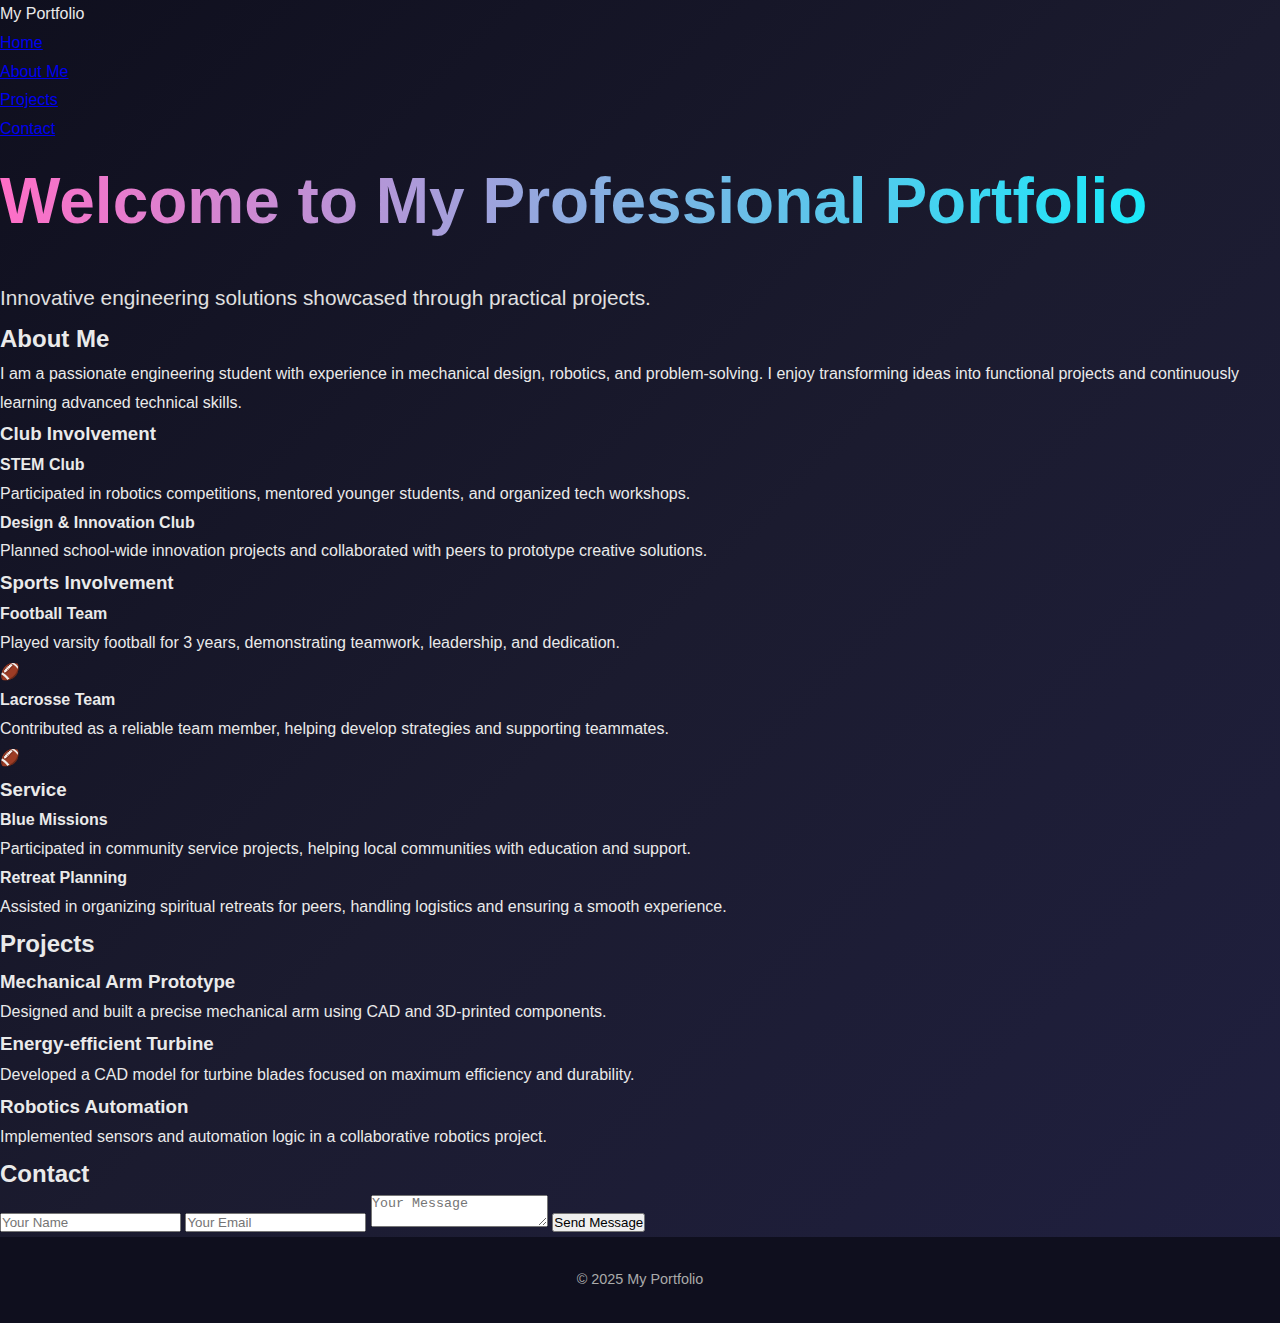
<file: index.html>
<!DOCTYPE html>
<html lang="en">
<head>
  <meta charset="UTF-8">
  <meta name="viewport" content="width=device-width, initial-scale=1.0">
  <link rel="stylesheet" href="style.css">
  <title>Engineering Portfolio</title>
</head>
<body>

  <!-- Header -->
  <header>
    <div class="logo">My Portfolio</div>
    <nav>
      <ul>
        <li><a href="#hero">Home</a></li>
        <li><a href="#about">About Me</a></li>
        <li><a href="#projects">Projects</a></li>
        <li><a href="#contact">Contact</a></li>
      </ul>
    </nav>
  </header>

  <!-- Hero Section -->
  <section id="hero">
    <div class="hero-content">
      <h1>Welcome to My Professional Portfolio</h1>
      <p>Innovative engineering solutions showcased through practical projects.</p>
    </div>
  </section>

  <!-- About Me -->
  <section id="about">
    <h2>About Me</h2>
    <p>I am a passionate engineering student with experience in mechanical design, robotics, and problem-solving. I enjoy transforming ideas into functional projects and continuously learning advanced technical skills.</p>

    <!-- Clubs -->
    <h3>Club Involvement</h3>
    <div class="about-grid">
      <div class="about-card">
        <h4>STEM Club</h4>
        <p>Participated in robotics competitions, mentored younger students, and organized tech workshops.</p>
      </div>
      <div class="about-card">
        <h4>Design & Innovation Club</h4>
        <p>Planned school-wide innovation projects and collaborated with peers to prototype creative solutions.</p>
      </div>
    </div>

    <!-- Sports -->
    <h3>Sports Involvement</h3>
    <div class="about-grid">
      <div class="about-card sports-card">
        <h4>Football Team</h4>
        <p>Played varsity football for 3 years, demonstrating teamwork, leadership, and dedication.</p>
        <div class="football-icon">🏈</div>
      </div>
      <div class="about-card sports-card">
        <h4>Lacrosse Team</h4>
        <p>Contributed as a reliable team member, helping develop strategies and supporting teammates.</p>
        <div class="football-icon">🏈</div>
      </div>
    </div>

    <!-- Service -->
    <h3>Service</h3>
    <div class="about-grid">
      <div class="about-card">
        <h4>Blue Missions</h4>
        <p>Participated in community service projects, helping local communities with education and support.</p>
      </div>
      <div class="about-card">
        <h4>Retreat Planning</h4>
        <p>Assisted in organizing spiritual retreats for peers, handling logistics and ensuring a smooth experience.</p>
      </div>
    </div>
  </section>

  <!-- Projects -->
  <section id="projects">
    <h2>Projects</h2>
    <div class="projects-grid">
      <div class="project-card">
        <h3>Mechanical Arm Prototype</h3>
        <p>Designed and built a precise mechanical arm using CAD and 3D-printed components.</p>
      </div>
      <div class="project-card">
        <h3>Energy-efficient Turbine</h3>
        <p>Developed a CAD model for turbine blades focused on maximum efficiency and durability.</p>
      </div>
      <div class="project-card">
        <h3>Robotics Automation</h3>
        <p>Implemented sensors and automation logic in a collaborative robotics project.</p>
      </div>
    </div>
  </section>

  <!-- Contact -->
  <section id="contact">
    <h2>Contact</h2>
    <form>
      <input type="text" placeholder="Your Name" required>
      <input type="email" placeholder="Your Email" required>
      <textarea placeholder="Your Message" required></textarea>
      <button><span>Send Message</span></button>
    </form>
  </section>

  <!-- Footer -->
  <footer>
    <p>&copy; 2025 My Portfolio</p>
  </footer>

</body>
</html>
</file>
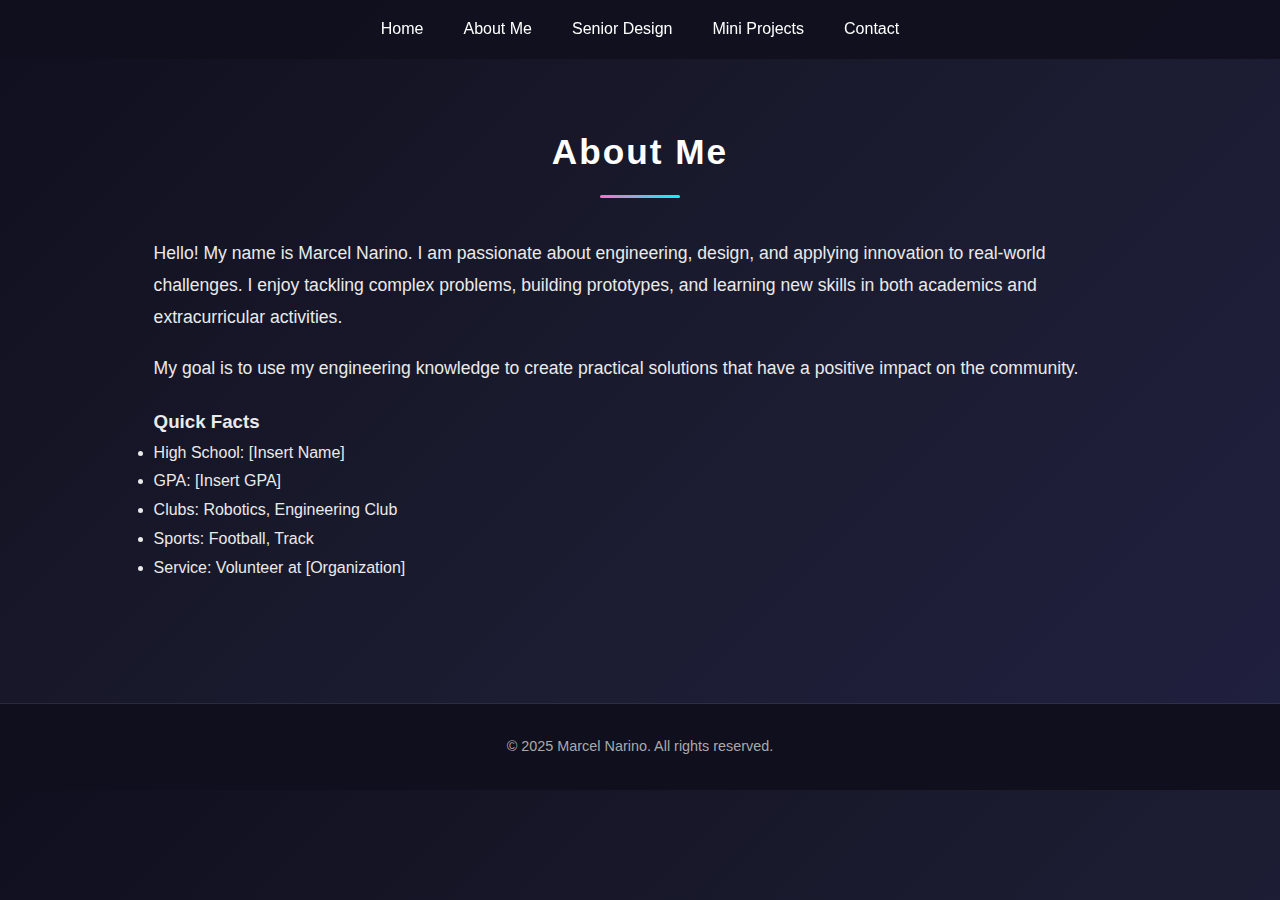
<file: about.html>
<!DOCTYPE html>
<html lang="en">
<head>
  <meta charset="UTF-8">
  <meta name="viewport" content="width=device-width, initial-scale=1.0">
  <title>About Me | Marcel Narino</title>
  <link rel="stylesheet" href="style.css">
</head>
<body>
  <!-- Navigation -->
  <nav class="navbar">
    <ul>
      <li><a href="index.html#hero">Home</a></li>
      <li><a href="index.html#about">About Me</a></li>
      <li><a href="index.html#senior-design">Senior Design</a></li>
      <li><a href="index.html#mini-fab">Mini Projects</a></li>
      <li><a href="index.html#contact">Contact</a></li>
    </ul>
  </nav>

  <!-- About Me Content -->
  <section class="content-section about-layout">
    <!-- Left Column -->
    <div class="about-left">
      <h2>About Me</h2>
      <p>Hello! My name is Marcel Narino. I am passionate about engineering, design, and applying innovation to real-world challenges. I enjoy tackling complex problems, building prototypes, and learning new skills in both academics and extracurricular activities.</p>
      <p>My goal is to use my engineering knowledge to create practical solutions that have a positive impact on the community.</p>
    </div>

    <!-- Right Column -->
    <div class="about-right">
      <h3>Quick Facts</h3>
      <ul>
        <li>High School: [Insert Name]</li>
        <li>GPA: [Insert GPA]</li>
        <li>Clubs: Robotics, Engineering Club</li>
        <li>Sports: Football, Track</li>
        <li>Service: Volunteer at [Organization]</li>
      </ul>
    </div>
  </section>

  <!-- Footer -->
  <footer>
    <p>© 2025 Marcel Narino. All rights reserved.</p>
  </footer>
</body>
</html>
</file>
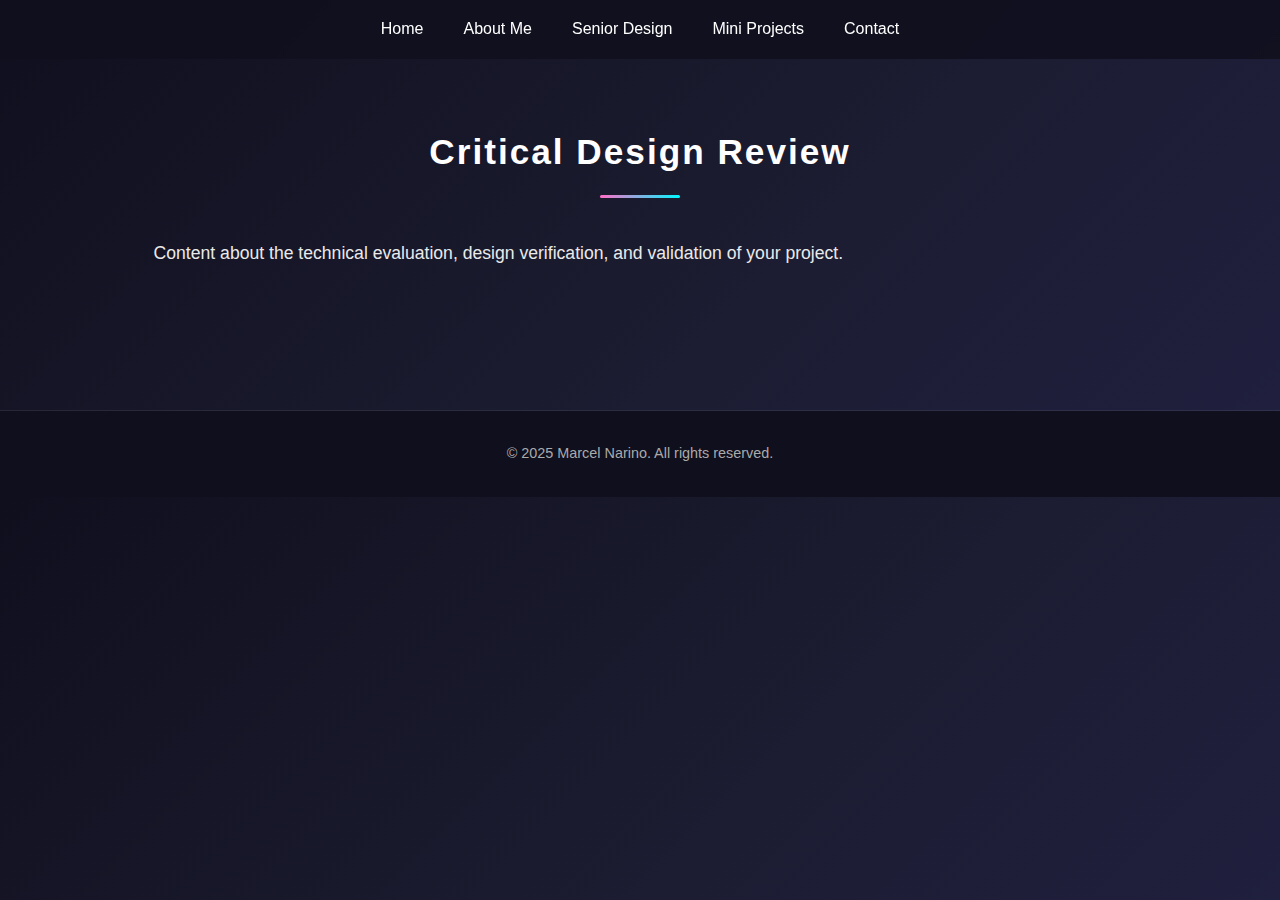
<file: cdr.html>
<!DOCTYPE html>
<html lang="en">
<head>
  <meta charset="UTF-8">
  <meta name="viewport" content="width=device-width, initial-scale=1.0">
  <title>Critical Design Review | Marcel Narino</title>
  <link rel="stylesheet" href="style.css">
</head>
<body>
  <nav class="navbar">
    <ul>
      <li><a href="index.html#hero">Home</a></li>
      <li><a href="index.html#about">About Me</a></li>
      <li><a href="index.html#senior-design">Senior Design</a></li>
      <li><a href="index.html#mini-fab">Mini Projects</a></li>
      <li><a href="index.html#contact">Contact</a></li>
    </ul>
  </nav>

  <section class="content-section">
    <h2>Critical Design Review</h2>
    <p>Content about the technical evaluation, design verification, and validation of your project.</p>
  </section>

  <footer>
    <p>© 2025 Marcel Narino. All rights reserved.</p>
  </footer>
</body>
</html>
</file>
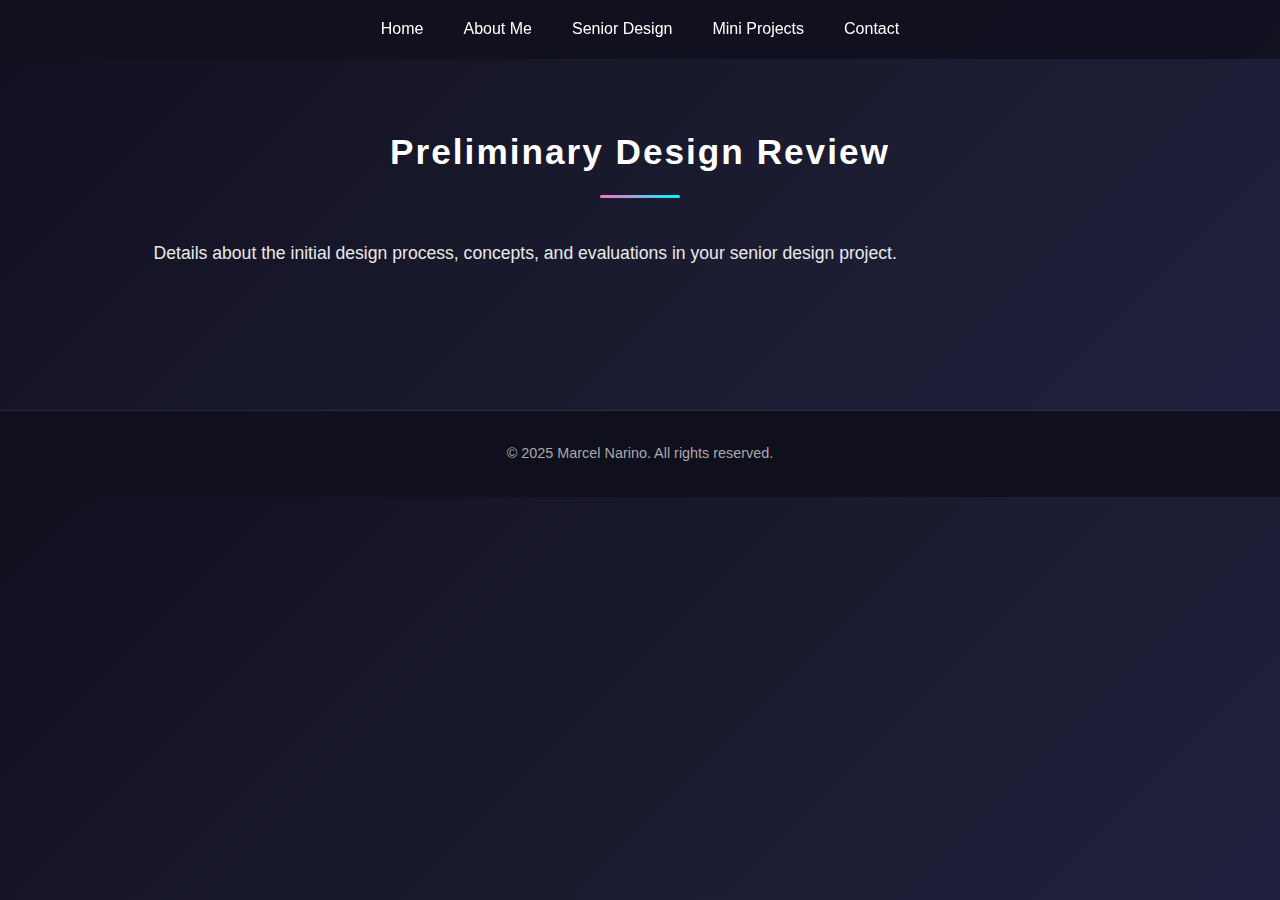
<file: pdr.html>
<!DOCTYPE html>
<html lang="en">
<head>
  <meta charset="UTF-8">
  <meta name="viewport" content="width=device-width, initial-scale=1.0">
  <title>Preliminary Design Review | Marcel Narino</title>
  <link rel="stylesheet" href="style.css">
</head>
<body>
  <nav class="navbar">
    <ul>
      <li><a href="index.html#hero">Home</a></li>
      <li><a href="index.html#about">About Me</a></li>
      <li><a href="index.html#senior-design">Senior Design</a></li>
      <li><a href="index.html#mini-fab">Mini Projects</a></li>
      <li><a href="index.html#contact">Contact</a></li>
    </ul>
  </nav>

  <section class="content-section">
    <h2>Preliminary Design Review</h2>
    <p>Details about the initial design process, concepts, and evaluations in your senior design project.</p>
  </section>

  <footer>
    <p>© 2025 Marcel Narino. All rights reserved.</p>
  </footer>
</body>
</html>
</file>
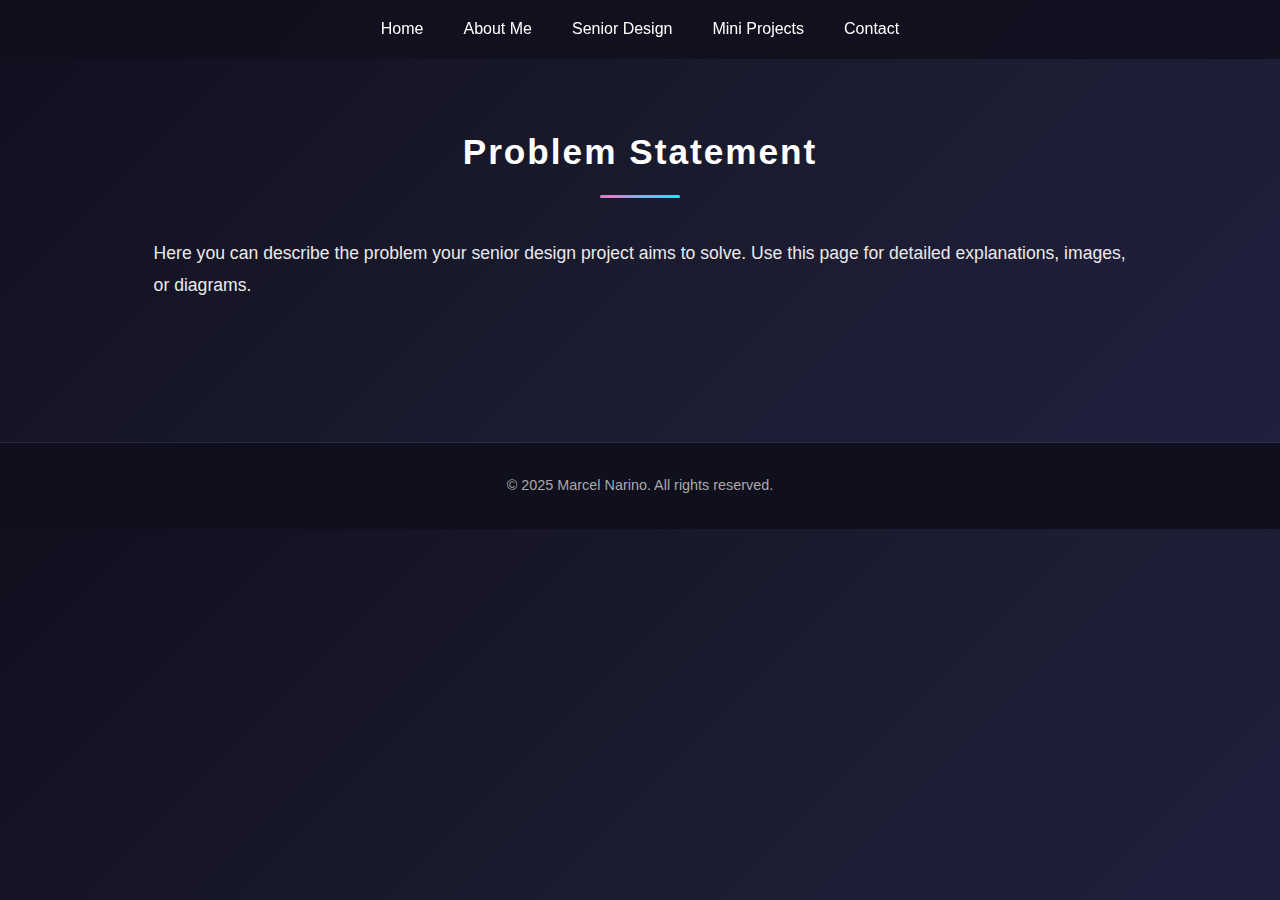
<file: problem-statement.html>
<!DOCTYPE html>
<html lang="en">
<head>
  <meta charset="UTF-8">
  <meta name="viewport" content="width=device-width, initial-scale=1.0">
  <title>Problem Statement | Marcel Narino</title>
  <link rel="stylesheet" href="style.css">
</head>
<body>
  <!-- Navigation -->
  <nav class="navbar">
    <ul>
      <li><a href="index.html#hero">Home</a></li>
      <li><a href="index.html#about">About Me</a></li>
      <li><a href="index.html#senior-design">Senior Design</a></li>
      <li><a href="index.html#mini-fab">Mini Projects</a></li>
      <li><a href="index.html#contact">Contact</a></li>
    </ul>
  </nav>

  <!-- Content -->
  <section class="content-section">
    <h2>Problem Statement</h2>
    <p>Here you can describe the problem your senior design project aims to solve. Use this page for detailed explanations, images, or diagrams.</p>
  </section>

  <!-- Footer -->
  <footer>
    <p>© 2025 Marcel Narino. All rights reserved.</p>
  </footer>
</body>
</html>
</file>
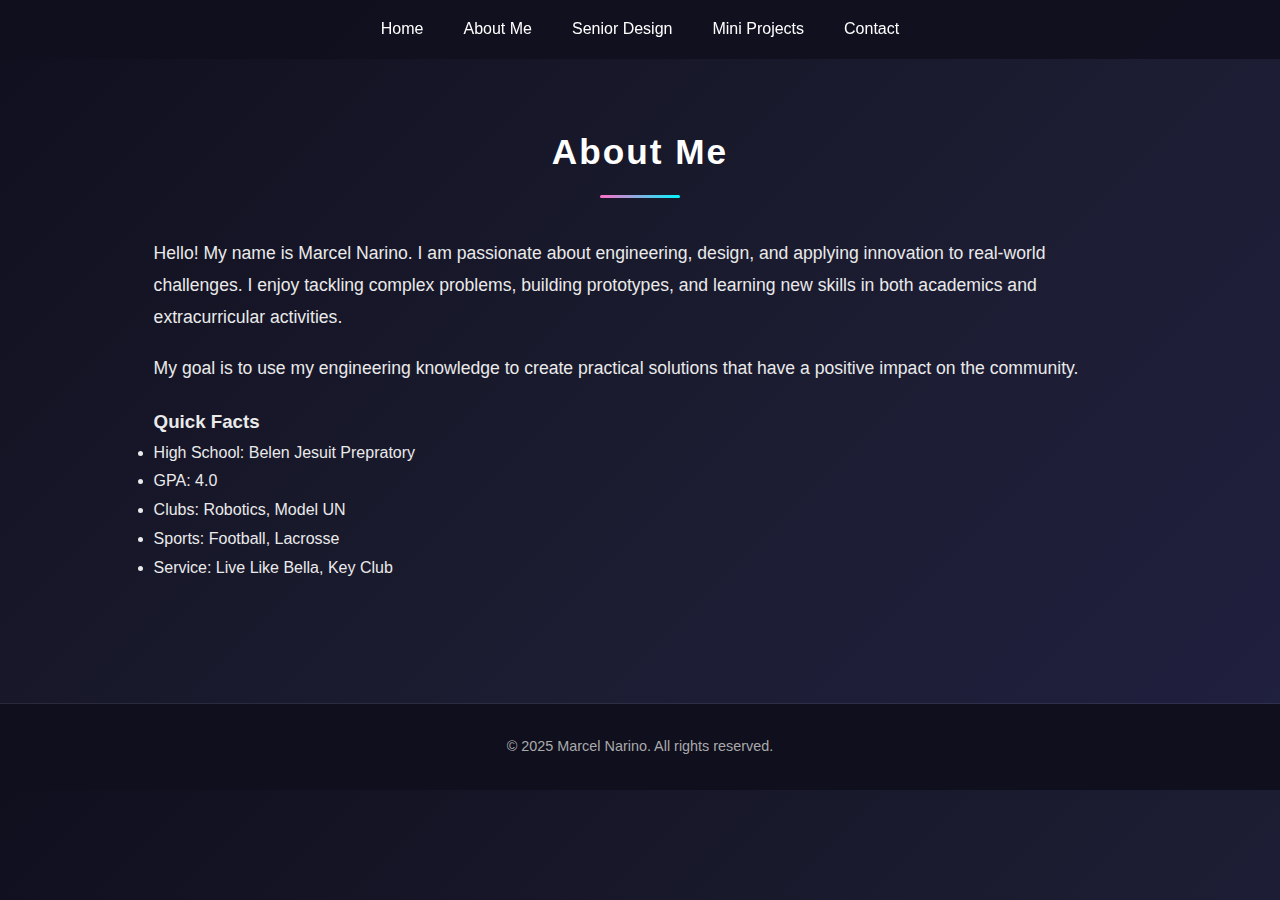
<file: assignments/about.html>
<!DOCTYPE html>
<html lang="en">
<head>
  <meta charset="UTF-8">
  <meta name="viewport" content="width=device-width, initial-scale=1.0">
  <title>About Me | Marcel Narino</title>
  <link rel="stylesheet" href="../style.css">
</head>
<body>
  <!-- Navigation -->
<nav class="navbar">
  <ul>
    <li><a href="../index.html#hero">Home</a></li>
    <li><a href="../index.html#about">About Me</a></li>
    <li><a href="../index.html#senior-design">Senior Design</a></li>
    <li><a href="../index.html#mini-fab">Mini Projects</a></li>
    <li><a href="../index.html#contact">Contact</a></li>
  </ul>
</nav>


  <!-- About Me Content -->
  <section class="content-section about-layout">
    <!-- Left Column -->
    <div class="about-left">
      <h2>About Me</h2>
      <p>Hello! My name is Marcel Narino. I am passionate about engineering, design, and applying innovation to real-world challenges. I enjoy tackling complex problems, building prototypes, and learning new skills in both academics and extracurricular activities.</p>
      <p>My goal is to use my engineering knowledge to create practical solutions that have a positive impact on the community.</p>
    </div>

    <!-- Right Column -->
    <div class="about-right">
      <h3>Quick Facts</h3>
      <ul>
        <li>High School: Belen Jesuit Prepratory</li>
        <li>GPA: 4.0 </li>
        <li>Clubs: Robotics, Model UN </li>
        <li>Sports: Football, Lacrosse</li>
        <li>Service: Live Like Bella, Key Club</li>
      </ul>
    </div>
  </section>

  <!-- Footer -->
  <footer>
    <p>© 2025 Marcel Narino. All rights reserved.</p>
  </footer>
</body>
</html>
</file>
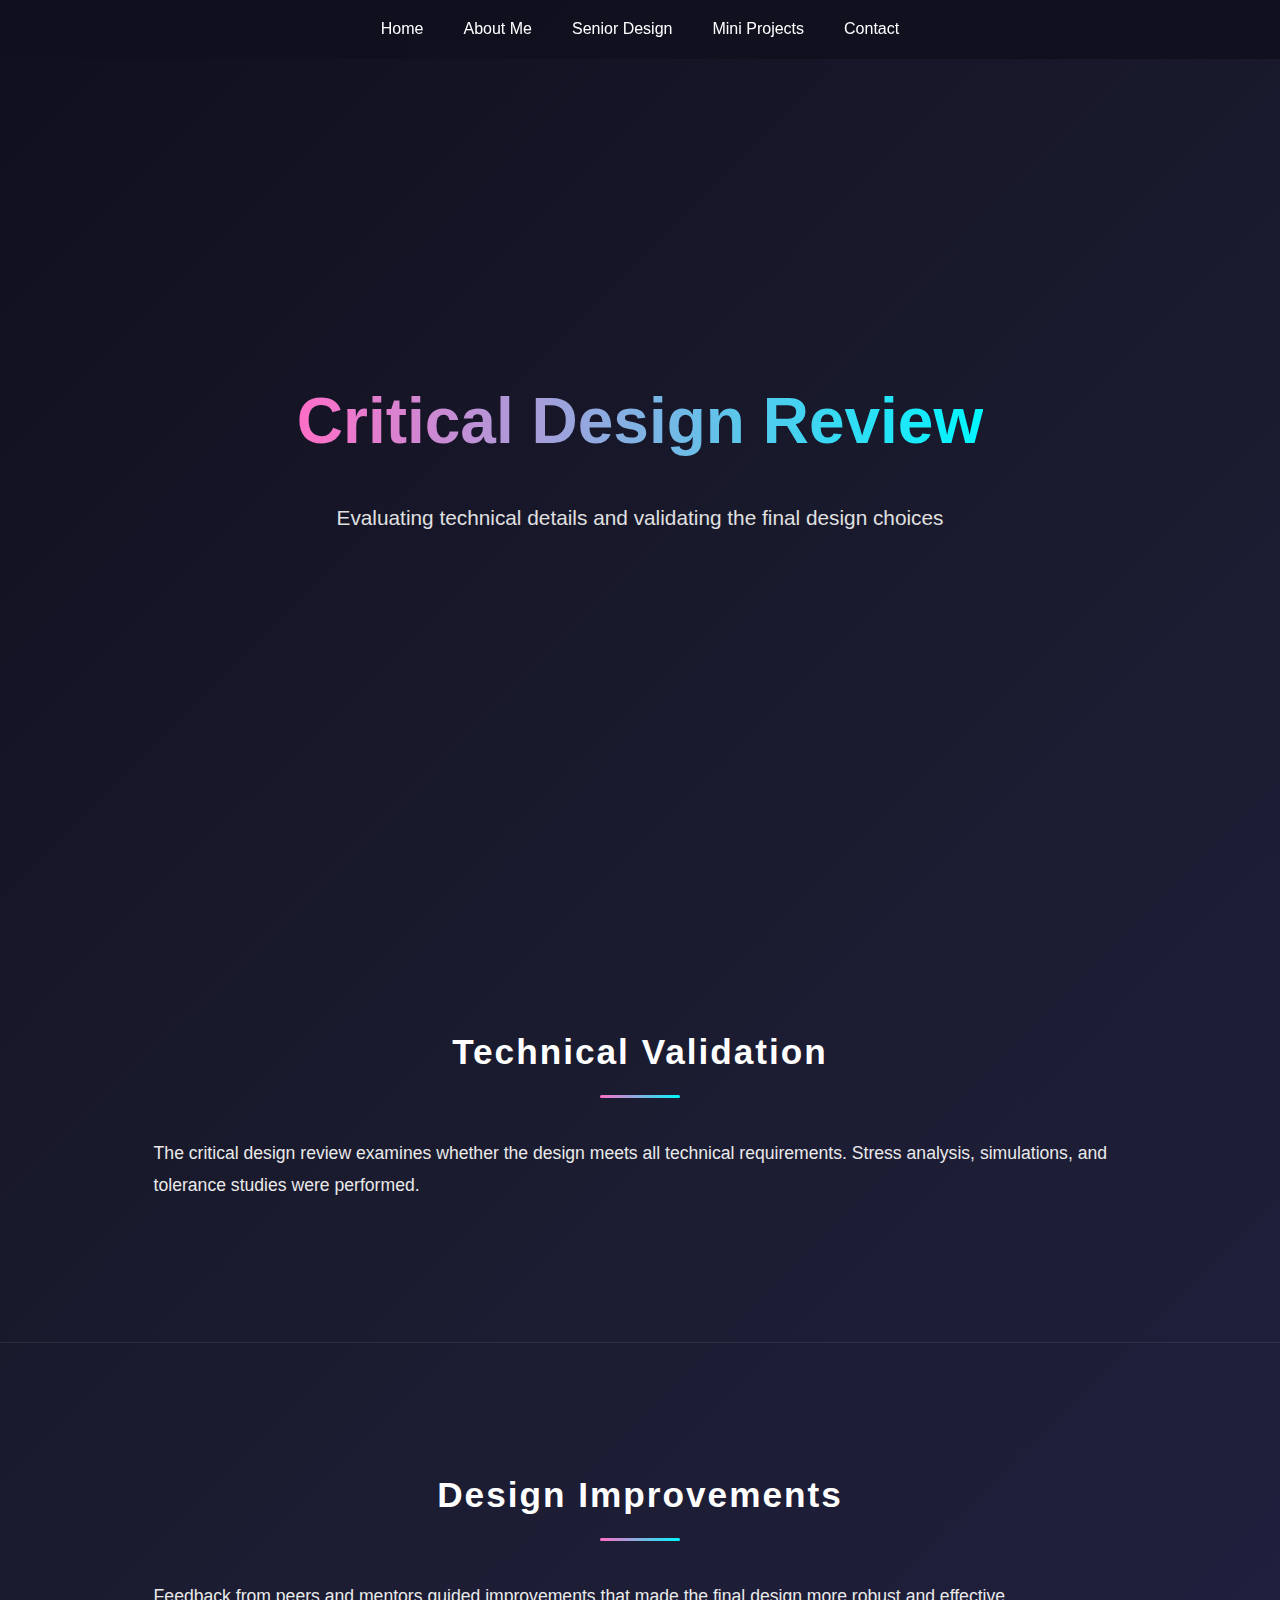
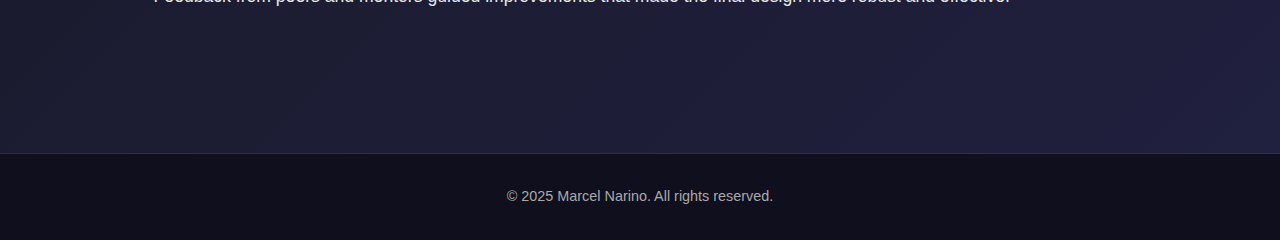
<file: assignments/cdr.html>
<!DOCTYPE html>
<html lang="en">
<head>
  <meta charset="UTF-8">
  <meta name="viewport" content="width=device-width, initial-scale=1.0">
  <title>Critical Design Review | Marcel Narino</title>
  <link rel="stylesheet" href="../style.css">
</head>
<body>
  <!-- Navigation -->
  <nav class="navbar">
    <ul>
      <li><a href="../index.html#hero">Home</a></li>
      <li><a href="../index.html#about">About Me</a></li>
      <li><a href="../index.html#senior-design">Senior Design</a></li>
      <li><a href="../index.html#mini-fab">Mini Projects</a></li>
      <li><a href="../index.html#contact">Contact</a></li>
    </ul>
  </nav>

  <!-- Hero -->
  <section class="hero sub-hero">
    <div class="hero-content">
      <h1>Critical Design Review</h1>
      <p>Evaluating technical details and validating the final design choices</p>
    </div>
  </section>

  <!-- Content -->
  <section class="content-section">
    <h2>Technical Validation</h2>
    <p>
      The critical design review examines whether the design meets all 
      technical requirements. Stress analysis, simulations, and 
      tolerance studies were performed.
    </p>
  </section>

  <section class="content-section">
    <h2>Design Improvements</h2>
    <p>
      Feedback from peers and mentors guided improvements that made the 
      final design more robust and effective.
    </p>
  </section>

  <footer>
    <p>© 2025 Marcel Narino. All rights reserved.</p>
  </footer>
</body>
</html>
</file>
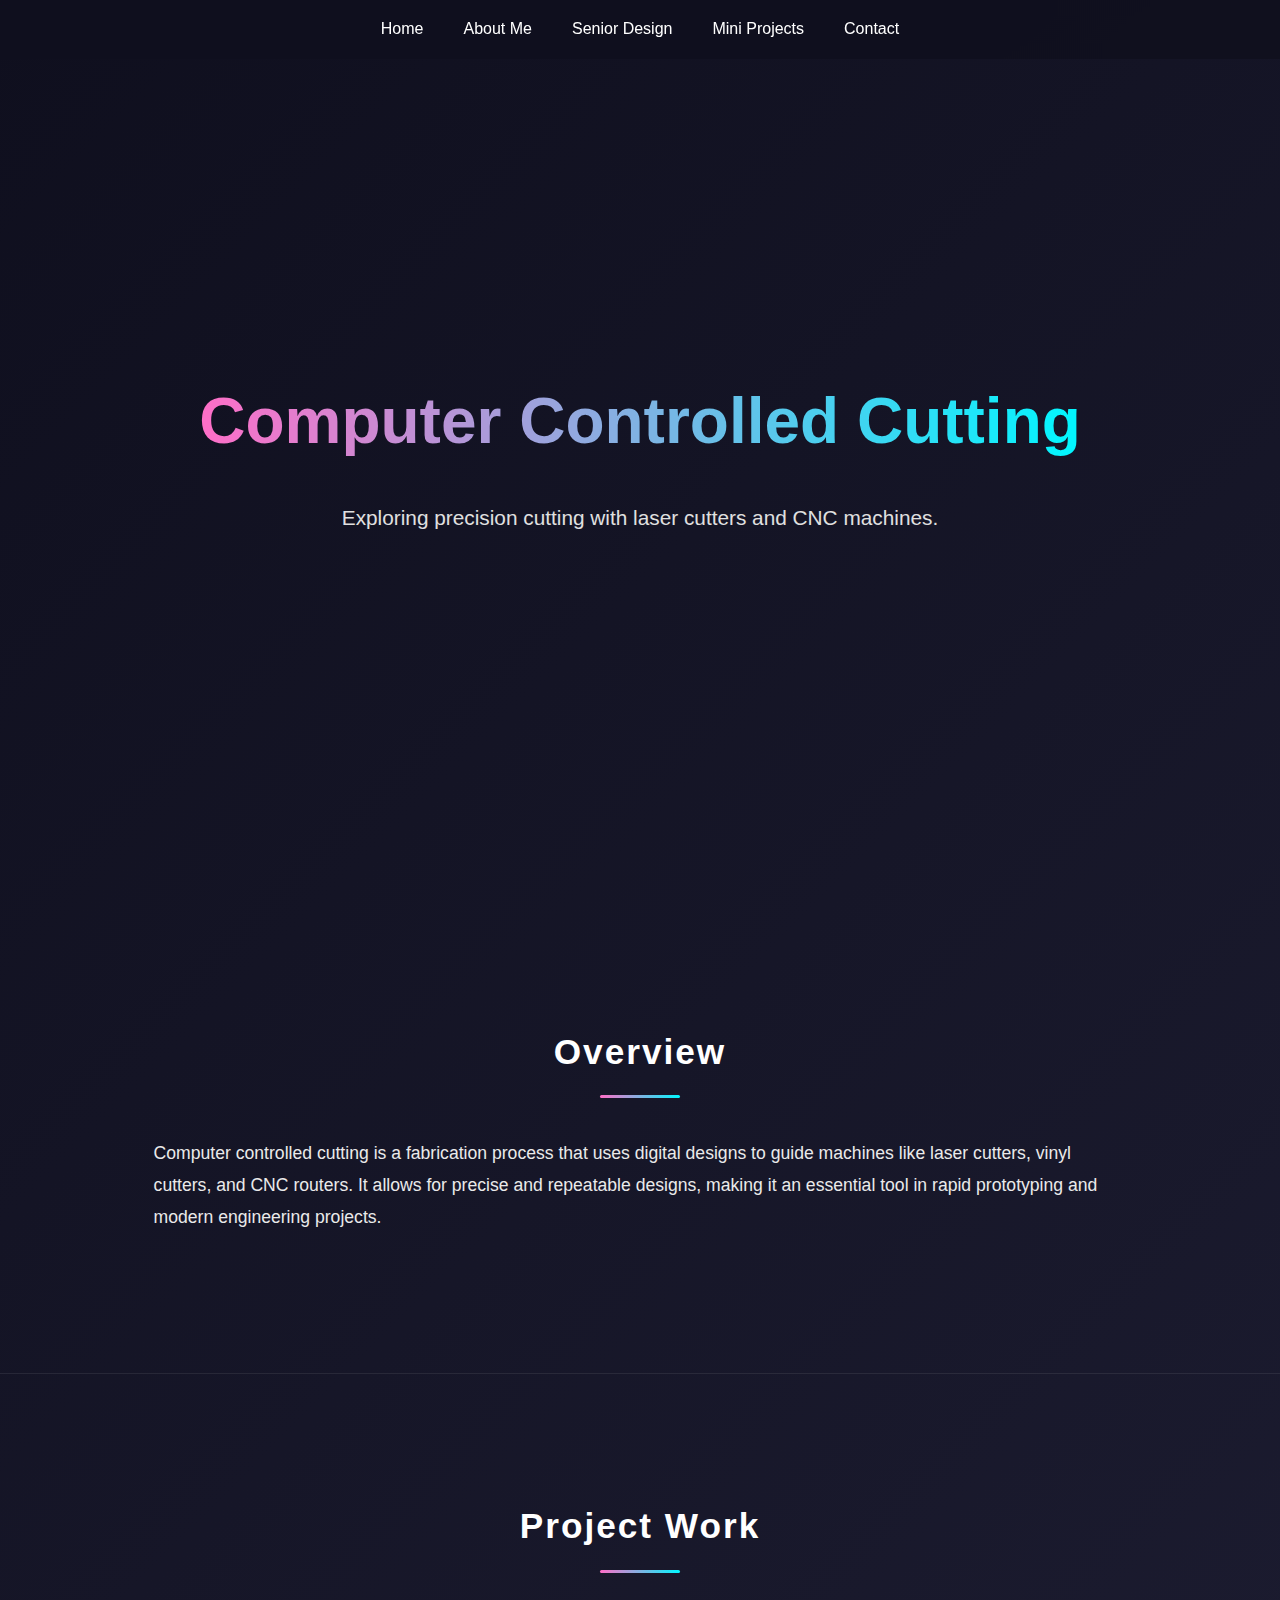
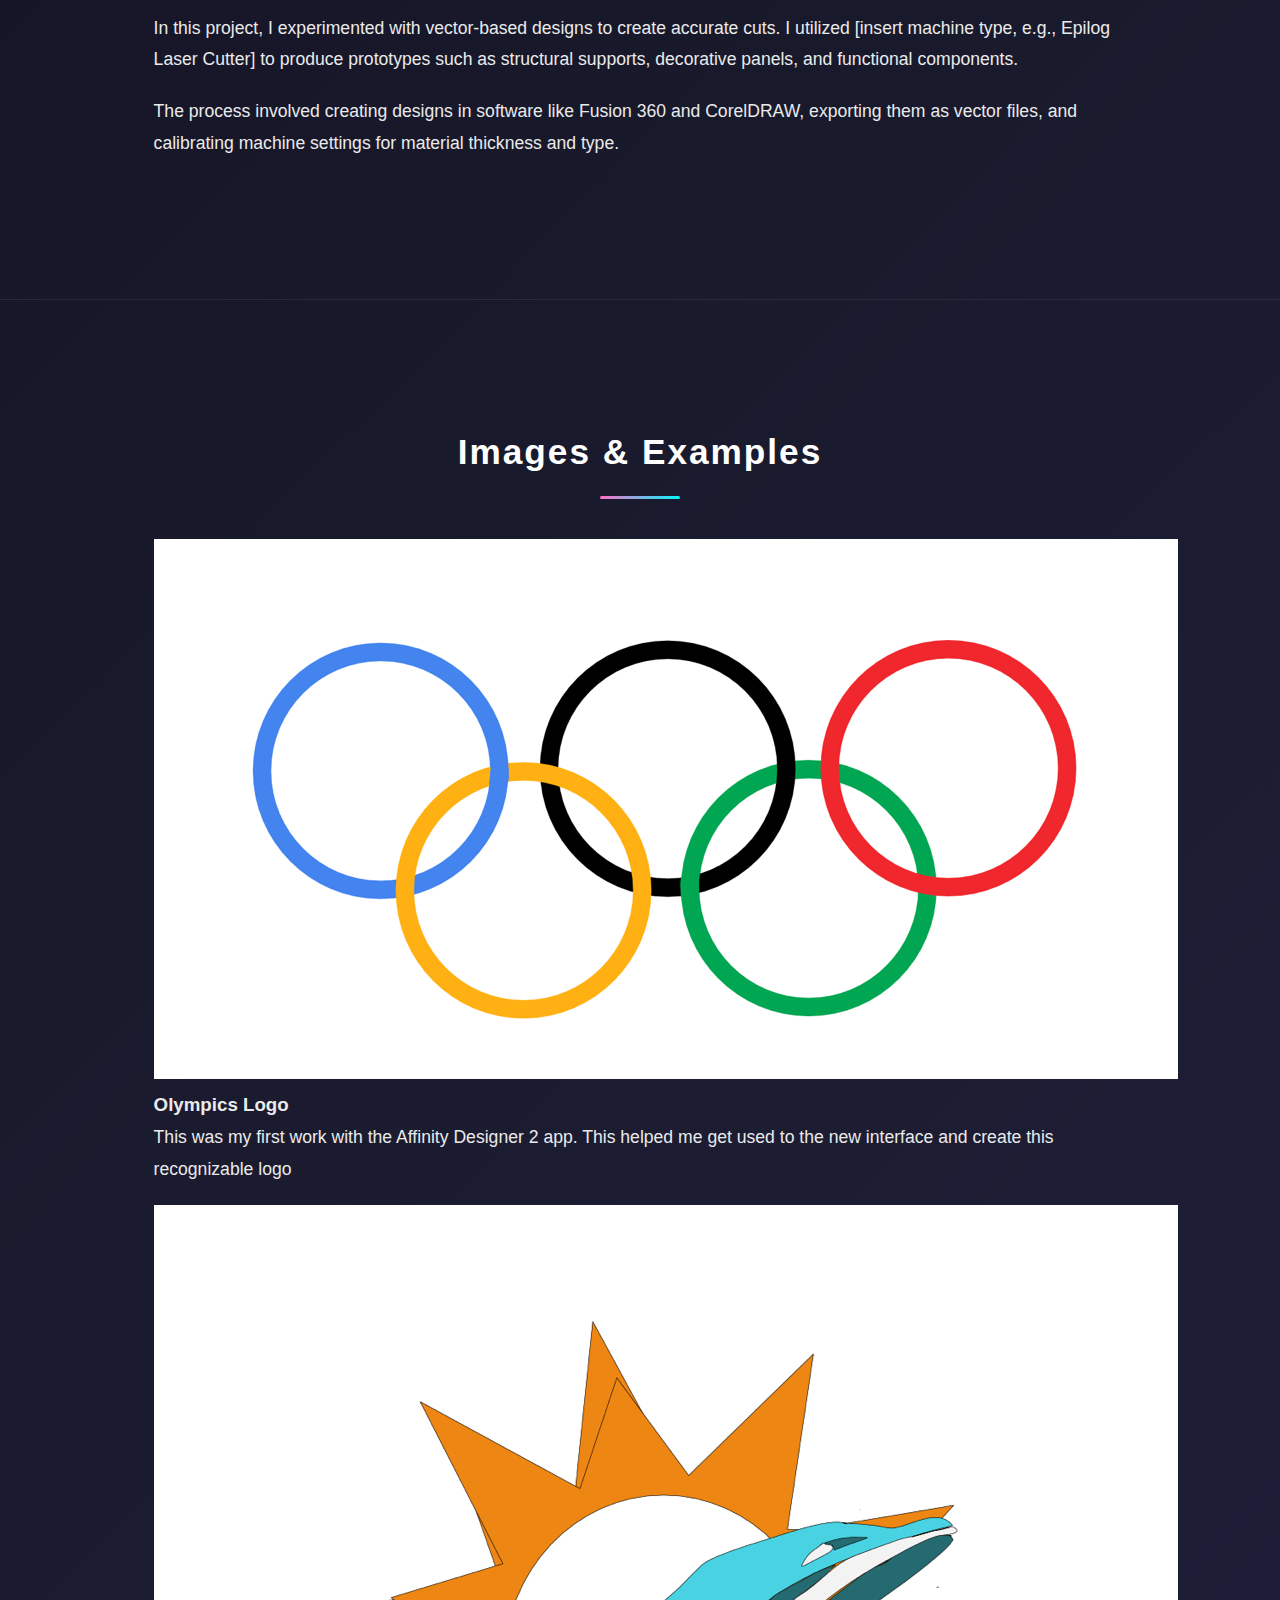
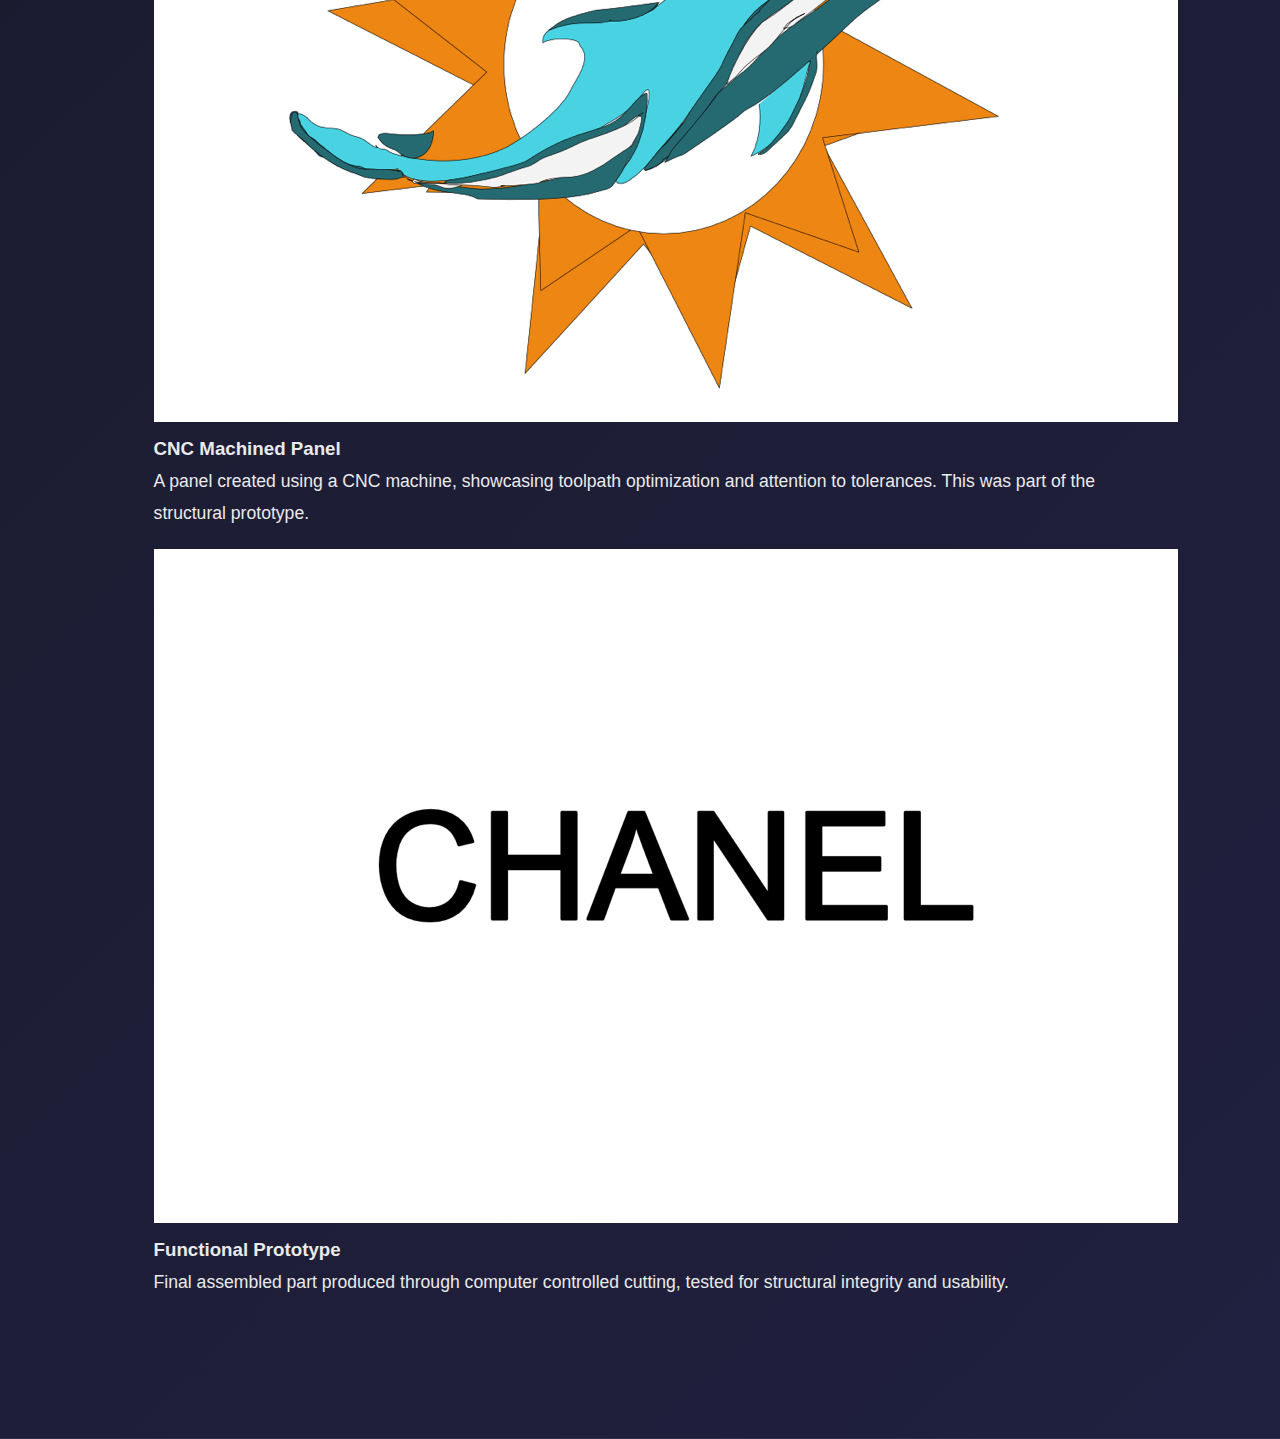
<file: assignments/computer-cutting.html>
<!DOCTYPE html>
<html lang="en">
<head>
  <meta charset="UTF-8">
  <meta name="viewport" content="width=device-width, initial-scale=1.0">
  <title>Computer Controlled Cutting | Marcel Narino</title>
  <link rel="stylesheet" href="../style.css">
</head>
<body>
<nav class="navbar">
  <ul>
    <li><a href="../index.html#hero">Home</a></li>
    <li><a href="../index.html#about">About Me</a></li>
    <li><a href="../index.html#senior-design">Senior Design</a></li>
    <li><a href="../index.html#mini-fab">Mini Projects</a></li>
    <li><a href="../index.html#contact">Contact</a></li>
  </ul>
</nav>

  <!-- Hero Section -->
  <section class="hero sub-hero">
    <div class="hero-content">
      <h1>Computer Controlled Cutting</h1>
      <p>Exploring precision cutting with laser cutters and CNC machines.</p>
    </div>
  </section>

  <!-- Main Content -->
  <section class="content-section">
    <h2>Overview</h2>
    <p>
      Computer controlled cutting is a fabrication process that uses digital designs to guide machines like laser cutters, vinyl cutters, and CNC routers. 
      It allows for precise and repeatable designs, making it an essential tool in rapid prototyping and modern engineering projects.
    </p>
  </section>

  <section class="content-section">
    <h2>Project Work</h2>
    <p>
      In this project, I experimented with vector-based designs to create accurate cuts. I utilized [insert machine type, e.g., Epilog Laser Cutter] 
      to produce prototypes such as structural supports, decorative panels, and functional components.
    </p>
    <p>
      The process involved creating designs in software like Fusion 360 and CorelDRAW, exporting them as vector files, and calibrating machine settings 
      for material thickness and type.
    </p>
  </section>
<section class="content-section">
  <h2>Images & Examples</h2>

  <div class="image-row">
    <img src="../images/computer-cutting/olympics.png" alt="Laser Cut Design">
    <div class="image-text">
      <h3>Olympics Logo</h3>
      <p>
        This was my first work with the Affinity Designer 2 app. This helped me get used to the new interface and create this recognizable logo
      </p>
    </div>
  </div>

  <div class="image-row">
    <img src="../images/computer-cutting/dolphins.png" alt="CNC Panel">
    <div class="image-text">
      <h3>CNC Machined Panel</h3>
      <p>
        A panel created using a CNC machine, showcasing toolpath optimization 
        and attention to tolerances. This was part of the structural prototype.
      </p>
    </div>
  </div>

  <div class="image-row">
    <img src="../images/computer-cutting/chanel.png" alt="Prototype Part">
    <div class="image-text">
      <h3>Functional Prototype</h3>
      <p>
        Final assembled part produced through computer controlled cutting, 
        tested for structural integrity and usability.
      </p>
    </div>
  </div>
</section>
</file>
<file: style.css>
/* Reset */
* { margin: 0; padding: 0; box-sizing: border-box; }
html { scroll-behavior: smooth; }
body {
  font-family: "Poppins", sans-serif;
  background: linear-gradient(135deg, #0f0f1e, #1b1b2f, #202040);
  color: #eaeaea;
  line-height: 1.8;
  overflow-x: hidden;
}

/* Navbar */
.navbar {
  position: fixed;
  top: 0; left: 0;
  width: 100%;
  background: rgba(15, 15, 30, 0.9);
  padding: 15px 0;
  text-align: center;
  z-index: 1000;
  backdrop-filter: blur(6px);
}
.navbar ul {
  list-style: none;
  display: inline-flex;
  gap: 40px;
}
.navbar a {
  text-decoration: none;
  color: #ffffff;
  font-weight: 500;
  font-size: 1rem;
  position: relative;
  transition: color 0.3s ease;
}
.navbar a::after {
  content: "";
  position: absolute;
  width: 0%;
  height: 2px;
  bottom: -6px;
  left: 0;
  background: linear-gradient(90deg, #ff6ec7, #00f7ff);
  transition: width 0.3s ease;
}
.navbar a:hover { color: #00f7ff; }
.navbar a:hover::after { width: 100%; }

/* Hero Section */
.hero {
  height: 100vh;
  display: flex;
  justify-content: center;
  align-items: center;
  text-align: center;
}
.hero-content h1 {
  font-size: 4rem;
  background: linear-gradient(90deg, #ff6ec7, #00f7ff);
  -webkit-background-clip: text;
  -webkit-text-fill-color: transparent;
  animation: fadeInUp 1s ease forwards;
}
.hero-content p {
  font-size: 1.3rem;
  margin-top: 20px;
  color: #e0e0e0;
  animation: fadeInUp 1.5s ease forwards;
}

/* Content Sections */
.content-section {
  padding: 120px 12%;
  border-bottom: 1px solid rgba(255,255,255,0.08);
  animation: fadeInUp 1s ease forwards;
}
.content-section h2 {
  font-size: 2.2rem;
  margin-bottom: 40px;
  color: #ffffff;
  letter-spacing: 2px;
  text-align: center;
  position: relative;
}
.content-section h2::after {
  content: "";
  display: block;
  width: 80px;
  height: 3px;
  margin: 12px auto 0;
  background: linear-gradient(90deg, #ff6ec7, #00f7ff);
  border-radius: 3px;
}
.content-section p { font-size: 1.1rem; margin-bottom: 20px; }

/* Subsections */
.subsection {
  margin: 35px 0;
  padding: 25px;
  background: rgba(255,255,255,0.05);
  border-radius: 12px;
  transition: transform 0.3s ease, background 0.3s ease;
}
.subsection:hover {
  transform: translateY(-6px);
  background: rgba(255,255,255,0.12);
}
.subsection h3 {
  font-size: 1.4rem;
  color: #00f7ff;
  margin-bottom: 12px;
}

/* Contact */
#contact a {
  color: #00f7ff;
  text-decoration: none;
  font-weight: 500;
  transition: color 0.3s ease, text-shadow 0.3s ease;
}
#contact a:hover {
  color: #ff6ec7;
  text-shadow: 0 0 8px #ff6ec7;
}

/* Footer */
footer {
  text-align: center;
  padding: 30px;
  font-size: 0.9rem;
  color: #aaa;
  background: #0f0f1e;
}

/* Animations */
@keyframes fadeInUp {
  from { opacity: 0; transform: translateY(25px); }
  to { opacity: 1; transform: translateY(0); }
}
/* Grid for project links */
.link-grid {
  display: grid;
  grid-template-columns: repeat(auto-fit, minmax(250px, 1fr));
  gap: 20px;
  margin-top: 20px;
}

/* Each link styled as a card */
.link-card {
  display: block;
  padding: 20px;
  text-align: center;
  background: rgba(255, 255, 255, 0.05);
  border: 1px solid rgba(255, 255, 255, 0.15);
  border-radius: 15px;
  color: #fff;
  font-size: 1.2rem;
  letter-spacing: 1px;
  text-decoration: none;
  transition: all 0.3s ease-in-out;
  backdrop-filter: blur(6px);
}

/* Hover animation */
.link-card:hover {
  background: linear-gradient(135deg, #ff6ec7, #00f7ff);
  color: #000;
  transform: translateY(-6px) scale(1.02);
  box-shadow: 0 8px 20px rgba(0,0,0,0.4);
}
/* Grid for block buttons */
.button-grid {
  display: grid;
  grid-template-columns: repeat(auto-fit, minmax(250px, 1fr));
  gap: 25px;
  margin-top: 20px;
}

/* Each button-card */
.button-card {
  display: block;
  padding: 25px;
  text-align: center;
  background: rgba(255, 255, 255, 0.05);
  border-radius: 12px;
  font-size: 1.2rem;
  font-weight: 500;
  text-decoration: none; /* remove blue underline */
  color: #fff;
  transition: all 0.3s ease-in-out;
  backdrop-filter: blur(6px);
  border: 2px solid rgba(255,255,255,0.1);
}

/* Hover effect */
.button-card:hover {
  background: linear-gradient(135deg, #ff6ec7, #00f7ff);
  color: #000;
  transform: translateY(-6px) scale(1.03);
  box-shadow: 0 8px 20px rgba(0,0,0,0.4);
}
/* Activities section grid */
.activity-grid {
  display: grid;
  grid-template-columns: repeat(auto-fit, minmax(250px, 1fr));
  gap: 25px;
  margin-top: 20px;
}

/* Horizontal activity bars */
.activity-bar {
  display: block;
  width: 100%;
  padding: 25px 40px;
  margin: 15px 0;
  background: rgba(255, 255, 255, 0.05);
  border-radius: 12px;
  text-decoration: none;
  color: #fff;
  backdrop-filter: blur(6px);
  border: 2px solid rgba(255, 255, 255, 0.1);
  transition: all 0.3s ease-in-out;
}

/* Hover effect for bars */
.activity-bar:hover {
  background: linear-gradient(135deg, #ff6ec7, #00f7ff);
  color: #000;
  transform: translateY(-4px) scale(1.02);
  box-shadow: 0 6px 18px rgba(0,0,0,0.4);
}

/* Ensure heading and paragraph inside bars look clean */
.activity-bar h3 {
  margin: 0 0 5px;
  font-size: 1.4rem;
}

.activity-bar p {
  margin: 0;
  font-size: 1rem;
  opacity: 0.85;
}
/* Horizontal bars for sub-sections */
.activity-bar {
  display: block;
  width: 100%;
  padding: 25px 40px;
  margin: 15px 0;
  background: rgba(255, 255, 255, 0.05);
  border-radius: 12px;
  text-decoration: none;
  color: #fff;
  backdrop-filter: blur(6px);
  border: 2px solid rgba(255, 255, 255, 0.1);
  transition: all 0.3s ease-in-out;
}

.activity-bar:hover {
  background: linear-gradient(135deg, #ff6ec7, #00f7ff);
  color: #000;
  transform: translateY(-4px) scale(1.02);
  box-shadow: 0 6px 18px rgba(0,0,0,0.4);
}

.activity-bar h3 {
  margin: 0 0 5px;
  font-size: 1.4rem;
}

.activity-bar p {
  margin: 0;
  font-size: 1rem;
  opacity: 0.85;
}
</file>
